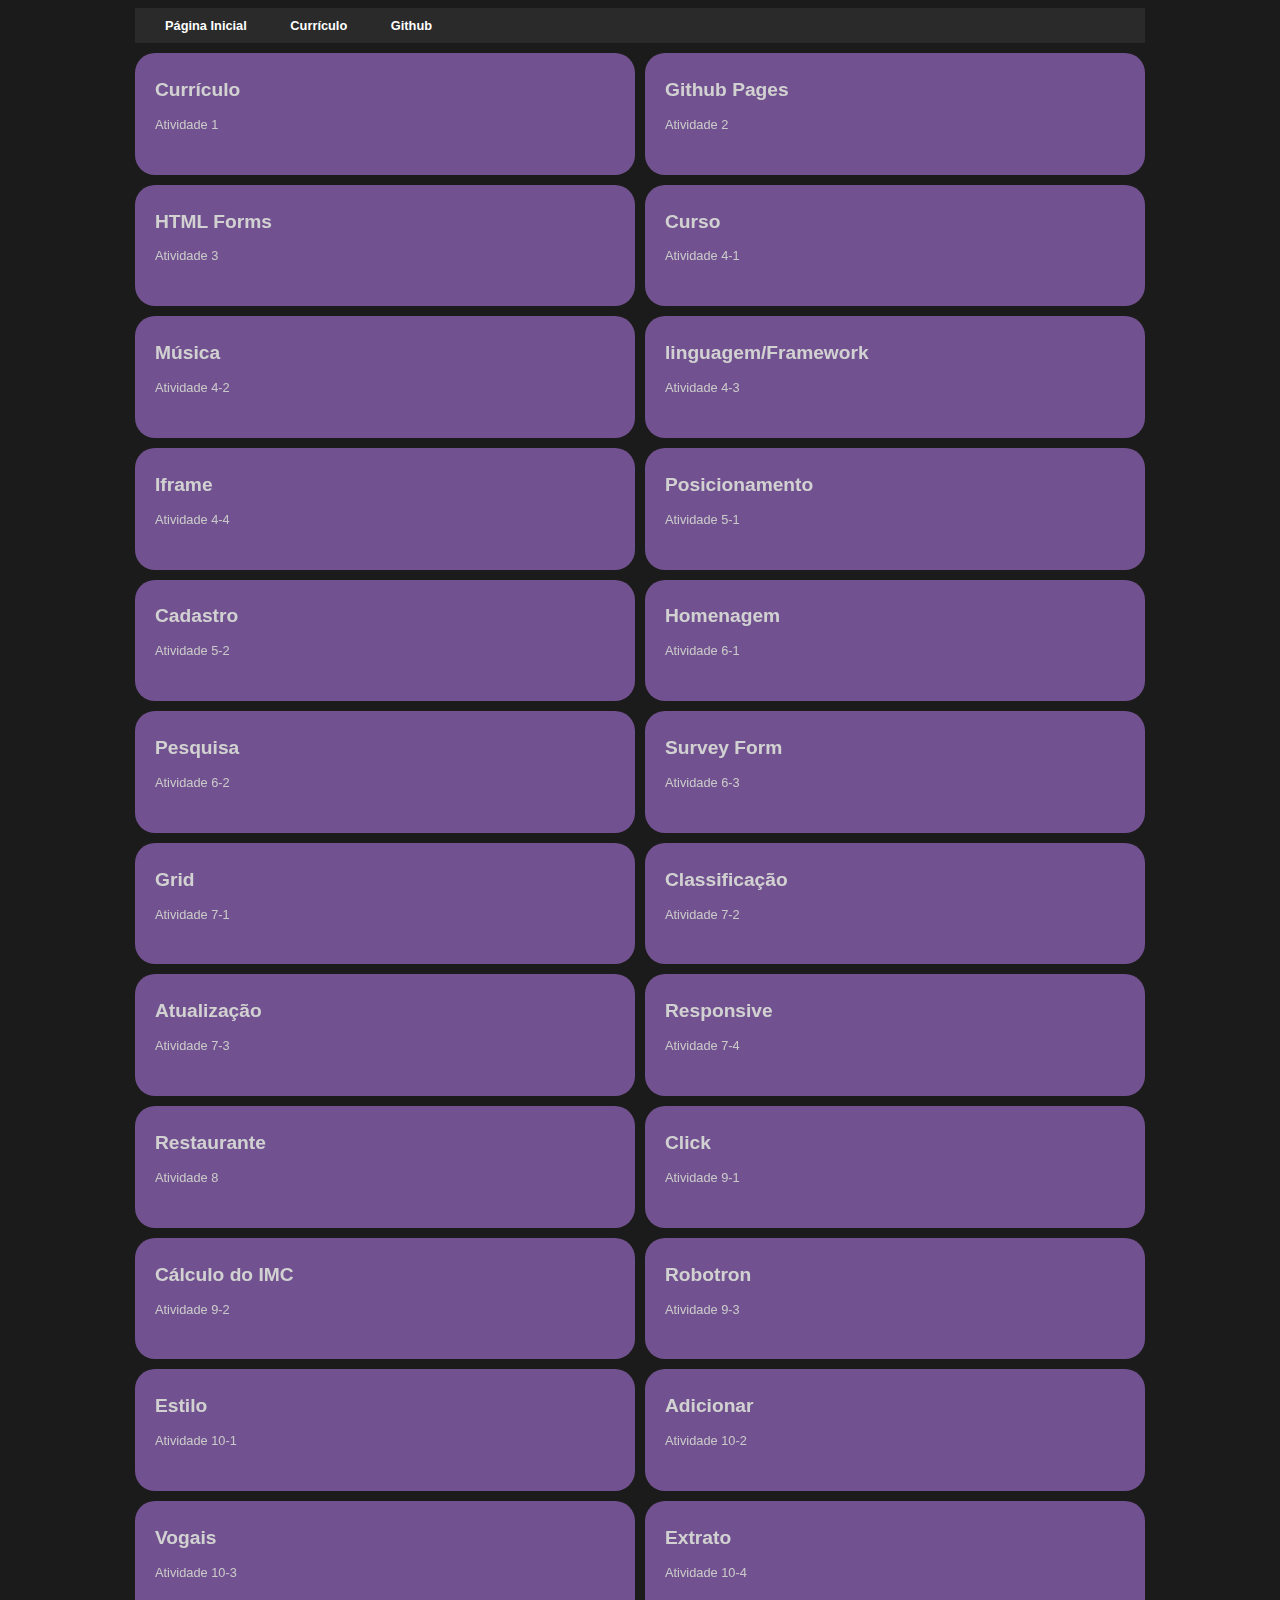
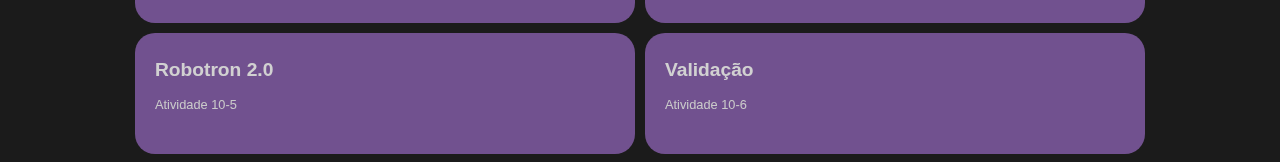
<file: index.html>
<!DOCTYPE html>
<html lang="pt-br">
<head>
    <meta charset="UTF-8">
    <meta name="viewport" content="width=device-width, initial-scale=1.0">
    <link rel="stylesheet" href="style.css">
    <title>Projetos</title>
</head>
<body>
    <div class="center-container">
        <header>
            <a target="_self" href="index.html">Página Inicial</a>
            <a target="_self" href="curriculum.html">Currículo</a>
            <a target="_blank" href="https://github.com/madumagalhaes/">Github</a>
        </header>

         <div class="bloco">
            <a target="_blank" href="curriculum.html"><h2> Currículo</h2></a>
           <p>Atividade 1</p>
         </div>
        
         <div class="bloco">
            <a target="_blank" href="https://madumagalhaes.github.io"><h2>Github Pages</h2></a>
           <p>Atividade 2</p>
         </div>

         <div class="bloco">
            <a target="_blank" href="projetos.html"><h2>HTML Forms</h2></a>
           <p>Atividade 3</p>
         </div>

         <div class="bloco">
            <a target="_blank" href="projetos.html"><h2>Curso</h2></a>
           <p>Atividade 4-1</p>
         </div>

         <div class="bloco">
            <a target="_blank" href="vowels.html"><h2>Música</h2></a>
           <p>Atividade 4-2</p>
         </div>

         <div class="bloco">
            <a target="_blank" href="insert-row.html"><h2>linguagem/Framework</h2></a>
           <p>Atividade 4-3</p>
         </div>

         <div class="bloco">
            <a target="_blank" href="paragraph-style.html"><h2>Iframe</h2></a>
           <p>Atividade 4-4</p>
         </div>

         <div class="bloco">
            <a target="_blank" href="robotron.html"><h2>Posicionamento</h2></a>
           <p>Atividade 5-1</p>
        </div>

        <div class="bloco">
            <a target="_blank" href="imc.html"><h2>Cadastro</h2></a>
          <p>Atividade 5-2</p>
        </div>
        
        <div class="bloco">
            <a target="_blank" href="names.html"><h2>Homenagem</h2></a>
          <p>Atividade 6-1</p>
        </div>

        <div class="bloco">
            <a target="_blank" href="site.html"><h2>Pesquisa</h2></a>
          <p>Atividade 6-2</p>
        </div>

        <div class="bloco">
            <a target="_blank" href="responsive-layout.html"><h2>Survey Form</h2></a>
          <p>Atividade 6-3</p>
        </div>

        <div class="bloco">
            <a target="_blank" href="index.html"><h2>Grid</h2></a>
          <p>Atividade 7-1</p>
        </div>

        <div class="bloco">
            <a target="_blank" href="classificacao.html"><h2>Classificação</h2></a>
          <p>Atividade 7-2</p>
        </div>

        <div class="bloco">
            <a target="_blank" href="grid-layout.html"><h2>Atualização</h2></a>
          <p>Atividade 7-3</p>
        </div>

        <div class="bloco">
            <a target="_blank" href="survey-form.html"><h2>Responsive</h2></a>
          <p>Atividade 7-4</p>
        </div>

        <div class="bloco">
            <a target="_blank" href="google.html"><h2>Restaurante</h2></a>
          <p>Atividade 8</p>
        </div>

        <div class="bloco">
            <a target="_blank" href="atv91.html"><h2>Click</h2></a>
          <p>Atividade 9-1</p>
        </div>

        <div class="bloco">
            <a target="_blank" href="atv92.html"><h2>Cálculo do IMC</h2></a>
          <p>Atividade 9-2</p>
        </div>

        <div class="bloco">
            <a target="_blank" href="positioning.html"><h2>Robotron</h2></a>
          <p>Atividade 9-3</p>
        </div>

        <div class="bloco">
            <a target="_blank" href="atv101.html"><h2>Estilo</h2></a>
          <p>Atividade 10-1</p>
        </div>

        <div class="bloco">
            <a target="_blank" href="https://madumagalhaes.github.io/atv10-2/"><h2>Adicionar</h2></a>
          <p>Atividade 10-2</p>
        </div>

        <div class="bloco">
            <a target="_blank" href="atv103.html"><h2>Vogais</h2></a>
          <p>Atividade 10-3</p>
        </div>

        <div class="bloco">
            <a target="_blank" href="html-forms.html"><h2>Extrato</h2></a>
          <p>Atividade 10-4</p>
        </div>

        <div class="bloco">
            <a target="_blank" href="https://madumagalhaes.github.io"><h2>Robotron 2.0</h2></a>
          <p>Atividade 10-5</p>
        </div>

        <div class="bloco">
            <a target="_blank" href="atv106.html"><h2>Validação</h2></a>
          <p>Atividade 10-6</p>
        </div>

</body>
</html>
</file>
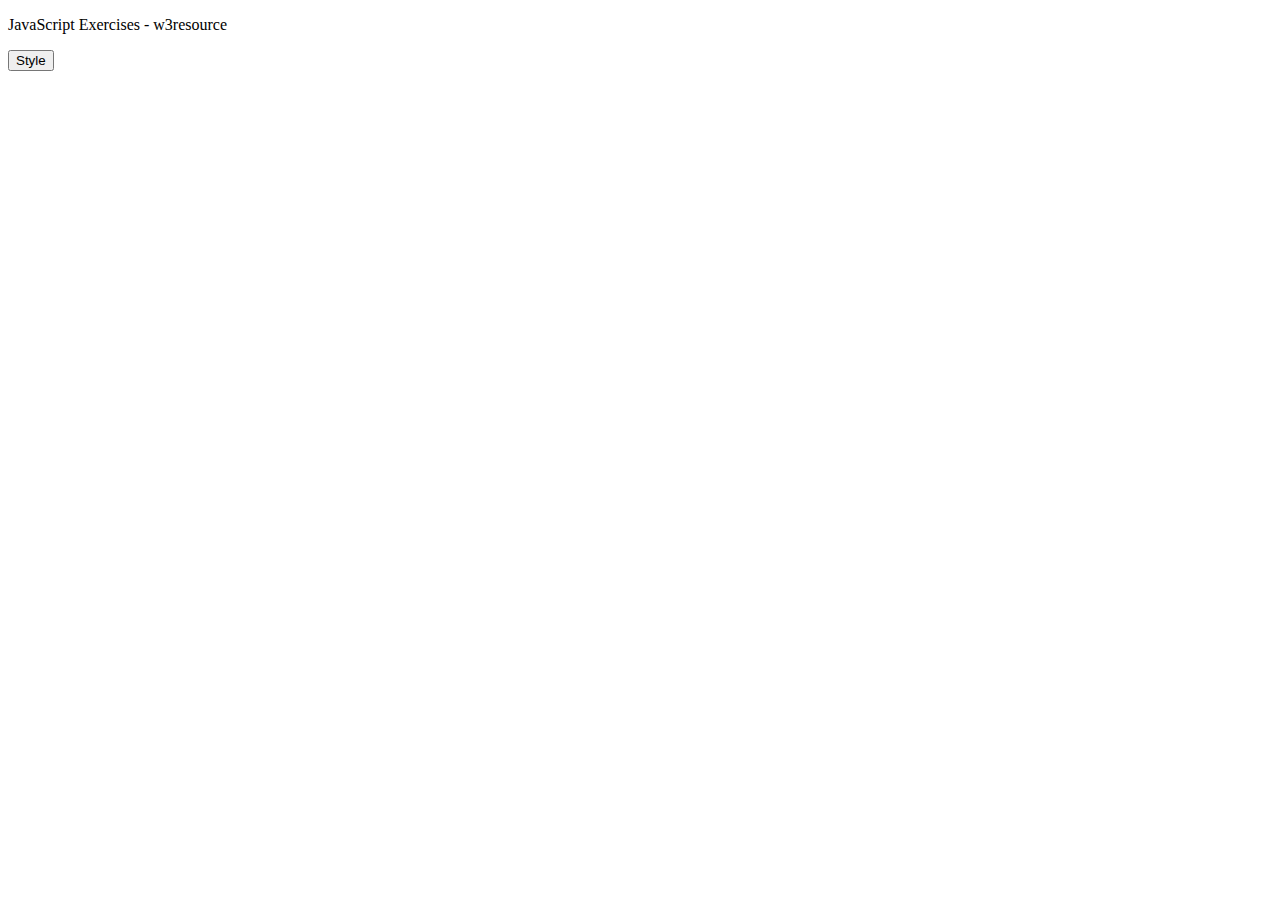
<file: atv101.html>
<!DOCTYPE html>
<html>
<head>
<meta charset=utf-8 />
<title>JS DOM paragraph style</title>
</head> 
<body>
<p id ='text'>JavaScript Exercises - w3resource</p> 
<div>
<button id="jsstyle"
onclick="js_style()">Style</button>
</div>
<script>
  function js_style(){
    document.getElementById('text').style.fontSize='20px';
    document.getElementById('text').style.color='blue';
    document.getElementById('text').style.fontFamily='Segoe UI', Tahoma, Geneva, Verdana, sans-serif;
}
</script>
</body>
</html>
</file>
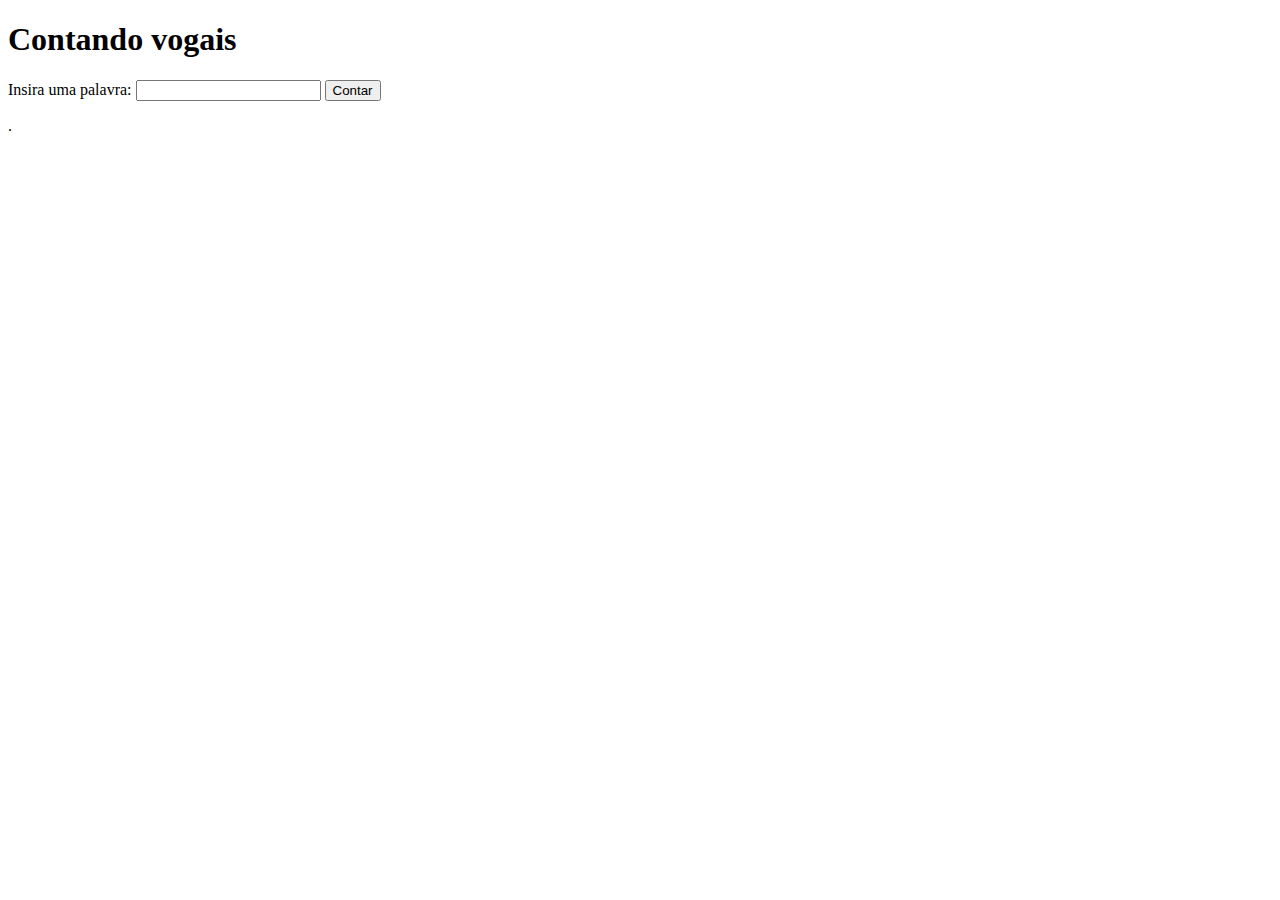
<file: atv103.html>
<!DOCTYPE html>
<html lang="en">
<head>
    <meta charset="UTF-8">
    <meta name="viewport" content="width=device-width, initial-scale=1.0">
    <title>vogais</title>
</head>
<body>
    <h1>Contando vogais</h1>
    Insira uma palavra: <input type="text" id="palavra">
    <input type="button" onclick="contar()" value="Contar" />
    <p id="mensagem">.</p>

    <script>
      function contar() {
        let palavra = document.getElementById("palavra").value;
        let vogais = 'aeiouáéíóúãõâêôûAEIOUÁÉÍÓÚÂÊÔ';
        let qtd = 0;
        for(let i = 0; i < vogais.length; i++) {
            for(let j = 0; j < palavra.length; j++) {
        if(palavra[j] === vogais[i]) {
              qtd += 1;
           }
           }
        }

        if(qtd > 0) {
            document.getElementById("mensagem").innerHTML = `A quantidade de vogais em ${palavra} é equivalente a ${qtd}.`;
        }

        else {
            document.getElementById("mensagem").innerHTML = `Não há vogais na palavra inserida!`;
        }
}
    </script>
</body>
</html>
</file>
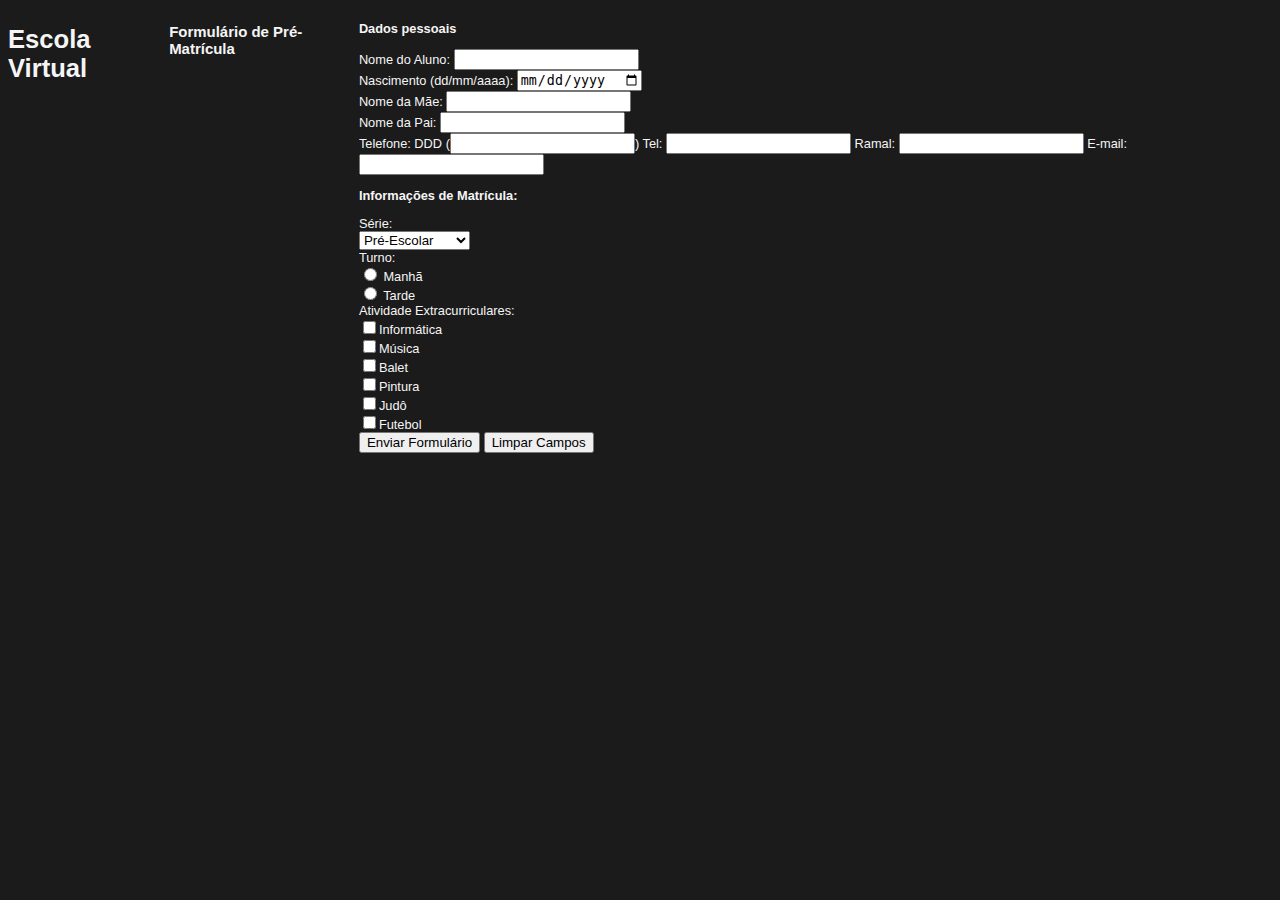
<file: atv106.html>
<!DOCTYPE html>
<html lang="en">

<head>
  <meta charset="UTF-8">
  <meta name="viewport" content="width=device-width, initial-scale=1.0">
  <title>escola virtual</title>
  <link rel="stylesheet" href="style.css">
</head>

<body>
  <h1 class="center">Escola Virtual</h1>
  <h3 class="center">Formulário de Pré-Matrícula</h3>

  <form id="some-form">
    <div class="row1">
      <p><strong>Dados pessoais</strong></p>
      Nome do Aluno: <input type="text" required> <br>
      Nascimento (dd/mm/aaaa): <input type="date" required> <br>
      Nome da Mãe: <input type="text" required> <br>
      Nome da Pai: <input type="text" required> <br>
      Telefone: DDD (<input type="number" maxlength="2" id="ddd">) Tel: <input type="number" maxlength="9"> Ramal:
      <input type="number" maxlength="4">
      E-mail: <input type="text" id="email">
    </div>
    <div class="row2">
      <p><strong>Informações de Matrícula:</strong></p>
      <div class="col1">
        Série: <br> <select name="Série:" id="serie">
          <option>Pré-Escolar</option>
          <option>Fundamental I</option>
          <option>Fundamental II</option>
          <option>Ensino Médio</option>
          <option>Superior</option>
          <option>Outro</option>
        </select>
      </div>
      <div class="col2">
        Turno: <br> <input type="radio" name="turno" required> Manhã <br> <input type="radio" name="turno" required>
        Tarde
      </div>
      <div class="col3" id="tres">
        Atividade Extracurriculares: <br>
        <input type="checkbox" class="checkbox">Informática <br>
        <input type="checkbox" class="checkbox">Música <br>
        <input type="checkbox" class="checkbox">Balet <br>
        <input type="checkbox" class="checkbox">Pintura <br>
        <input type="checkbox" class="checkbox">Judô <br>
        <input type="checkbox" class="checkbox">Futebol <br>
      </div>
    </div>
    <input type="submit" value="Enviar Formulário" class="botao" id="submit">
    <button type="reset" class="botao">Limpar Campos</button>
  </form>

  <script>
    var listaDeDdd = [61, 62, 64, 65, 66, 67, 82, 71, 73, 74, 75, 77, 85, 88, 98, 99, 83, 81, 87, 86, 89, 84, 79, 68, 96, 92, 97, 91, 93, 94, 69, 95, 63, 27, 28, 31, 32, 33, 34, 35, 37, 38, 21, 22, 24, 11, 12, 13, 14, 15, 16, 17, 18, 19, 41, 42, 43, 44, 45, 46, 51, 53, 54, 55, 47, 48, 49];
var ddd = document.getElementById('ddd').value;
var atividades = document.querySelectorAll('.form-check-input:checked');
var email = document.getElementById('email').value;

function validarEmail() {
  if (email.match(/@/) && email.match(/./)) {
    return true;
  } else {
    return false;
  }
}

function validarDdd() {
  if (ddd = listaDeDdd) {
    true;
  } else {
    alert("O DDD informado é inválido!");
  }
}

function validarAtividades() {
  if (atividades.length > 3) {
    alert("Só pode escolher até no máximo 3 atividades extracurriculares!");
    return false;
  }
}

const form = document.getElementById('some-form')
form.addEventListener('submit', e => {
  e.preventDefault()
})
  </script>
</body>

</html>
</file>
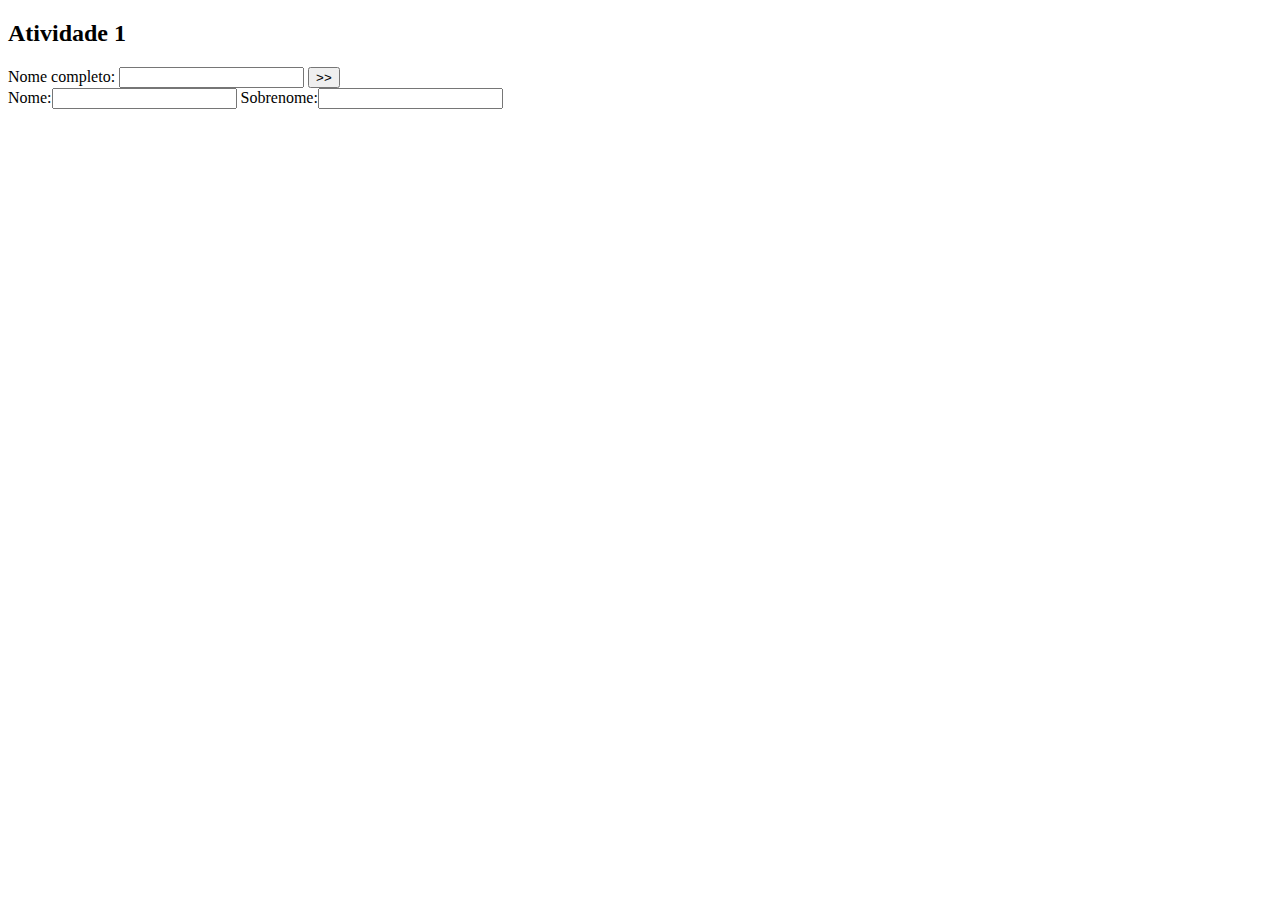
<file: atv91.html>
<!DOCTYPE html>
<html lang="en">
<head>
    <meta charset="UTF-8">
    <meta name="viewport" content="width=device-width, initial-scale=1.0">
    <title>atividade 9</title>
</head>
<body>
    <div class="container">
    <h2>Atividade 1</h2>
    <div class="container">
        <div class="col">
            Nome completo: <input type="text" id="ncomplet">
            <button type="button" onclick="funcao()" id="botao">>></button>
        </div>
        <div class="colu">
            Nome:<input type="text" id="nome">
            Sobrenome:<input type="text" id="sobrenome">
    </div>
    </div>
    <script>
      function funcao(){
    let completo = document.getElementById('ncomplet').value;
    let parte = completo.split('');
    let um = parte[0];
    let dois = parte[1].join('');

    document.getElementById('nome').value = parte[0];
    document.getElementById('sobrenome').value = parte.slice(1).join(' ');
}
    </script>
</body>
</html>
</file>
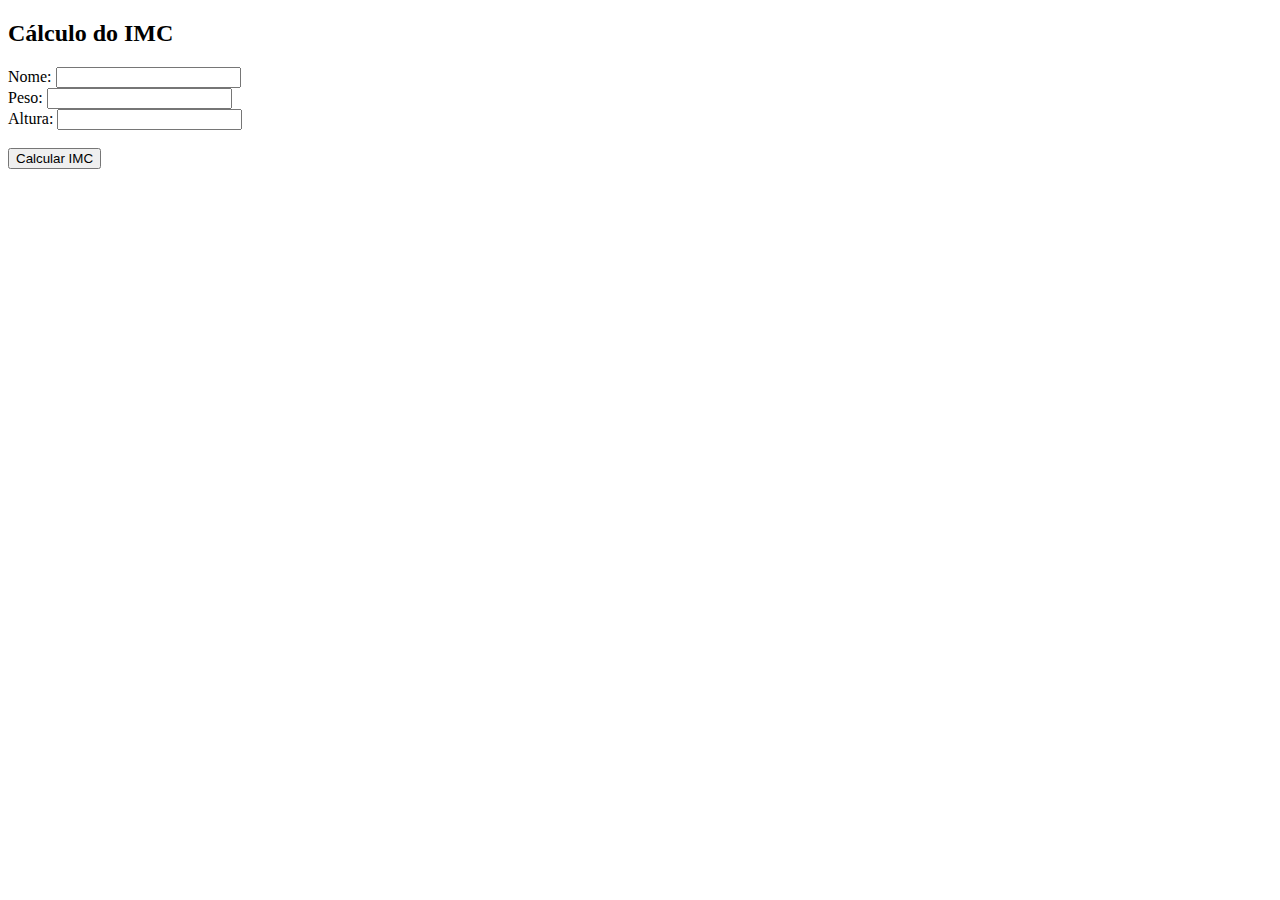
<file: atv92.html>
<!DOCTYPE html>
<html lang="en">
<head>
    <meta charset="UTF-8">
    <meta name="viewport" content="width=device-width, initial-scale=1.0">
    <title>atividade 2</title>
</head>
<body>
    <h2>Cálculo do IMC</h2>
    Nome: <input type="text" id="nome"><br>
    Peso: <input type="number" id="peso"><br>
    Altura: <input type="number" id="altura"><br><br>
    <button type="button" onclick="calculo()" id="botao">Calcular IMC</button>
    <script>
      function calculo() {
    const nome = document.getElementById('nome').value;
    const altura = document.getElementById('altura').value;
    const peso = document.getElementById('peso').value;

    if(!isNaN(peso) && !isNaN(altura) && altura > 0){
    const imc = peso / (altura**2);
    const resultadoElement = document.getElementById("botao");
    resultadoElement.innerHTML = `<p>Olá, ${nome}. Seu IMC é de ${imc}</p>`
    } else {
        alert("Valor inválido");
    }
}

    </script>
</body>
</html>
</file>
<file: style.css>
body {
    box-sizing: border-box;
    display: flex;
    justify-content: center;
    font-family: 'Segoe UI', Tahoma, Geneva, Verdana, sans-serif;
    background-color: #1B1B1B;
    color: #f5f5f5;
    font-size: .8em;
}

.center-container {
    display: grid;
    gap: 10px;
    grid-template-columns: minmax(350px, 500px) minmax(350px, 500px);
}

header {
    grid-row: 1;
    grid-column: 1 / span 2;
    background-color: #2A2A2A;
    padding: 10px;
}
header a {
    margin: 20px;
}

a {
    color: #ffffff;
    font-weight: bolder;
    text-decoration: none;
}
a:hover {
    text-decoration-line: underline;
}

div.bloco {
    padding: 10px 15px 30px 20px;
    background-color: rgba(175, 120, 226, 0.726);
  filter: opacity(0.8);
  border-radius: 20px;
}

@media screen and (max-width: 750px) {
    .center-container {
        grid-template-columns: 1fr;
    }
    header {
        grid-column: 1;
    }
    header a {
        margin: 10px;
    }
}

 div.bloco.p{
  font-family: 'Trebuchet MS', 'Lucida Sans Unicode', 'Lucida Grande', 'Lucida Sans', Arial, sans-serif;
}
</file>
